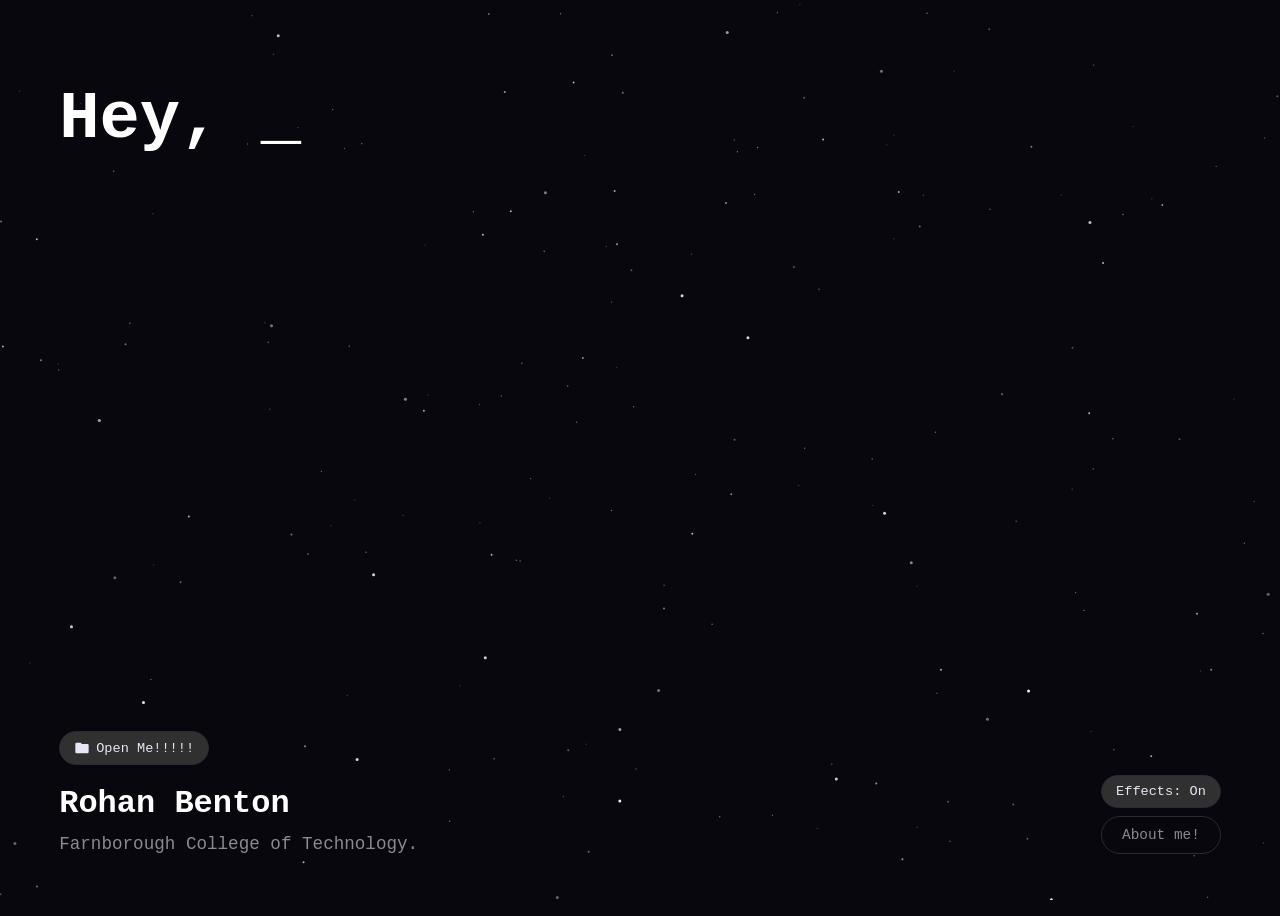
<file: index.html>
<!DOCTYPE html>
<html lang="en">

<head>
    <meta charset="UTF-8">
    <meta name="viewport" content="width=device-width, initial-scale=1.0">
    <title>Rohan's Digital Portfolio</title>
    <link rel="stylesheet" href="Style.css">
    <script src="script.js" defer></script>
</head>

<body>

    <div id="sky" aria-hidden="true">
        <canvas id="stars"></canvas>
        <div class="planet" id="planet">
        </div>
    </div>

    <main>
        <!--Welcome screen-->
        <header class="hero">
            <h1 class="hero-title" id="hero-title" aria-label="Hey, I'm Rohan. Computer Science Student">
                <span class="line"><noscript>Hey, I'm <span class="accent">Rohan</span></noscript></span>
                <span class="line"><noscript>Computer Science Student</noscript></span>
            </h1>
            <div class="hero-bottom">
                <div>
                    <nav class="icon-row" aria-label="Quick links">

                        <!-- Folder button -->
                        <button type="button" class="icon-btn folder-btn" id="folder-btn" aria-expanded="false"
                            aria-controls="folder-items">
                            <svg viewBox="0 0 24 24" aria-hidden="true">
                                <path
                                    d="M10 4H4a2 2 0 0 0-2 2v12a2 2 0 0 0 2 2h16a2 2 0 0 0 2-2V8a2 2 0 0 0-2-2h-8l-2-2z" />
                            </svg>
                            <span>Open Me!!!!!</span>
                        </button>

                        <div class="folder-items" id="folder-items" hidden>

                            <a href="Units/Unit1.html" style="text-decoration: none; color: inherit;">
                                <button type="button" class="icon-btn">
                                    <span>Unit 1</span>
                                    <span class="tip" role="tooltip">
                                        <!-- <img src="https://static.vecteezy.com/system/resources/thumbnails/038/038/557/original/virtual-world-journey-4k-cg-animation-video.jpg" alt=""> !-->
                                        <span class="tip-text">Unit 1: Online World</span>

                                    </span>
                                </button>
                            </a>
                            <a href="Units/Unit2.html" style="text-decoration: none; color: inherit;">
                                <button type="button" class="icon-btn">
                                    <span>Unit 2</span>
                                    <span class="tip" role="tooltip">
                                        <span class="tip-text">Unit 2: Technology systems</span>
                                    </span>
                                </button>
                            </a>
                            <a href="Units/Unit6.html" style="text-decoration: none; color: inherit;">
                                <button type="button" class="icon-btn">
                                    <span>Unit 6</span>
                                    <span class="tip" role="tooltip">
                                        <span class="tip-text">Unit 6: Digital Graphics</span>
                                    </span>
                                </button>
                            </a>

                            <a href="Units/Unit9.html" style="text-decoration: none; color: inherit;">
                                <button type="button" class="icon-btn">
                                    <span>Unit 9</span>
                                    <span class="tip" role="tooltip">
                                        <span class="tip-text">Unit 9: Spreadsheet Development</span>
                                    </span>
                                </button>
                            </a>

                            <a href="Units/Unit12.html" style="text-decoration: none; color: inherit;">
                                <button type="button" class="icon-btn">
                                    <span>Unit 12</span>
                                    <span class="tip" role="tooltip">
                                        <span class="tip-text">Unit 12: Software Development</span>
                                    </span>
                                </button>
                            </a>
                            <a href="Units/Unit25.html" style="text-decoration: none; color: inherit;">
                                <button type="button" class="icon-btn">
                                    <span>Unit 25</span>
                                    <span class="tip" role="tooltip">
                                        <span class="tip-text">Unit 25: Work Experience</span>
                                    </span>
                                </button>
                            </a>

                        </div>
                    </nav>

                    <p class="hero-name">Rohan Benton</p>
                    <p class="hero-sub">Farnborough College of Technology.</p>
                </div>
                <div class="hero-actions">
                    <button id="typing-toggle" class="icon-btn" type="button" aria-pressed="true">Effects: On</button>
                    <a class="scroll-cue" href="AboutMe.html">About me!</a>
                </div>
            </div>
        </header>
    </main>

</body>

</html>
</file>
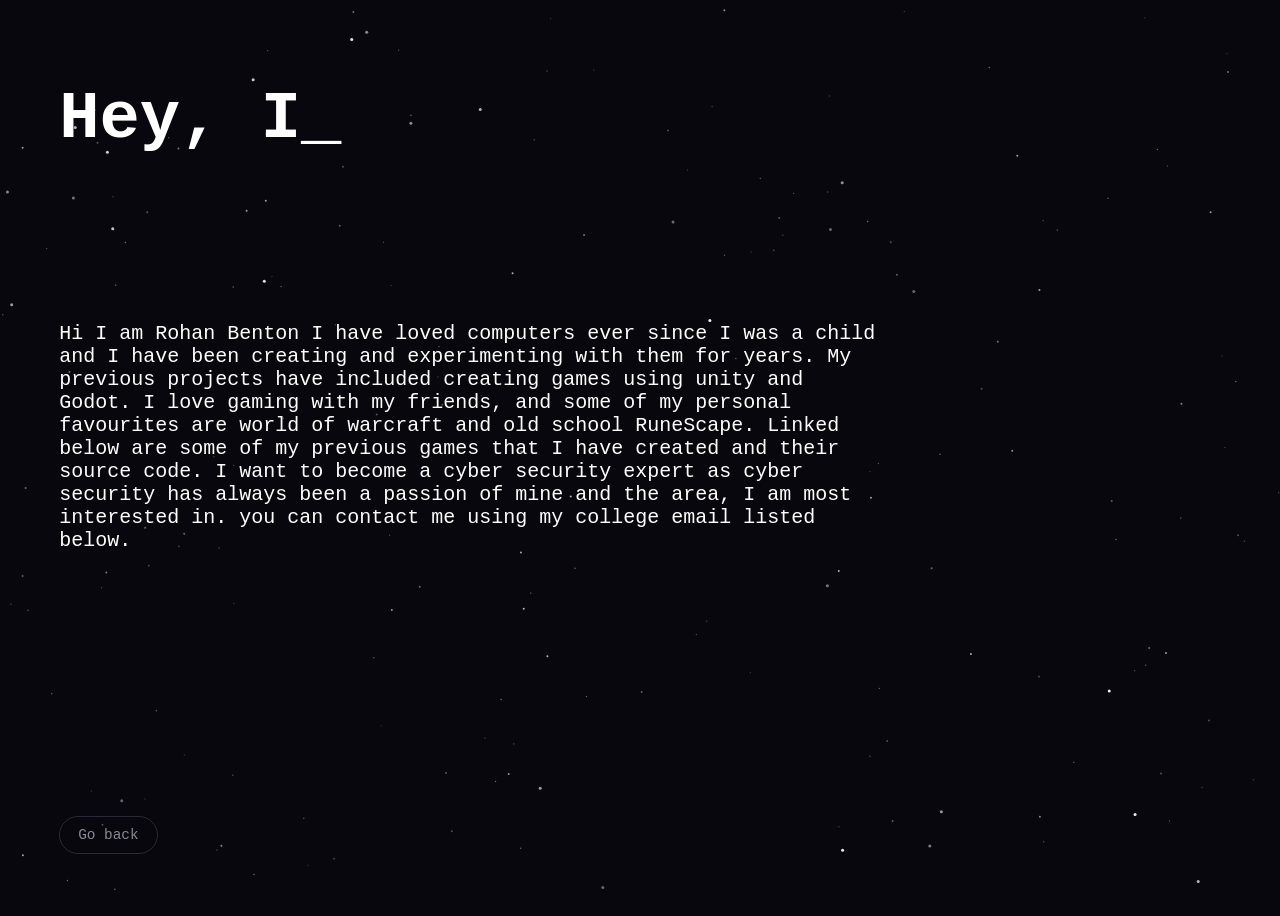
<file: AboutMe.html>
<!DOCTYPE html>
<html lang="en">

<head>
    <link rel="stylesheet" href="Style.css">
    <script src="aboutme.js" defer></script>
    <meta charset="UTF-8">
    <meta name="viewport" content="width=device-width, initial-scale=1.0">
    <title>About Me!</title>
</head>

<body>
    <div id="sky" aria-hidden="true">
        <canvas id="stars"></canvas>
        <div class="planet" id="planet">
        </div>
    </div>

    <main>

        <header class="hero">
            <h1 class="hero-title" id="hero-title" aria-label="Hey, I'm Rohan.">
                <span class="line"><noscript>Hey, I'm <span class="accent">Rohan</span></noscript></span>
                <span class="line"><noscript>This is all about me!</noscript></span>
            </h1>
                <div class="lefttextblock about-me-copy">
                    <p>
                        Hi I am Rohan Benton I have loved computers ever since I was a child and I have been creating and experimenting with them for years. My previous projects have included creating games using unity and Godot. I love gaming with my friends, and some of my personal favourites are world of warcraft and old school RuneScape. Linked below are some of my previous games that I have created and their source code. I want to become a cyber security expert as cyber security has always been a passion of mine and the area, I am most interested in. you can contact me using my college email listed below. 
                    </p>
                </div>
                <div class="hero-bottom">

                <a class="scroll-cue" href="index.html">Go back</a>


                </div>

    </main>



</body>

</html>
</file>
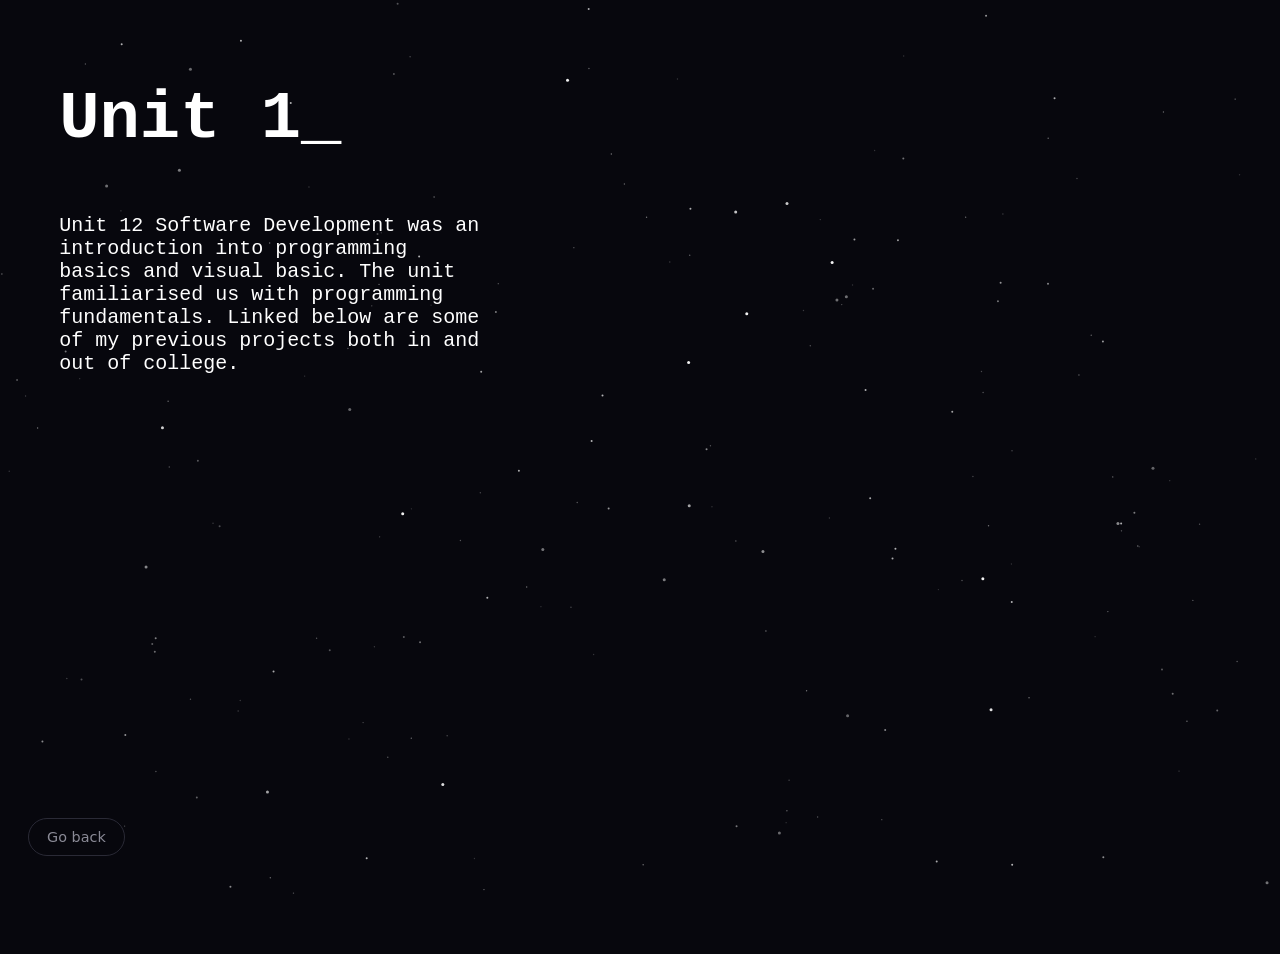
<file: Units/Unit 12.html>
<!DOCTYPE html>
<html lang="en">

<head>
    <meta charset="UTF-8">
    <meta name="viewport" content="width=device-width, initial-scale=1.0">
    <title>Rohan's Digital Portfolio Unit 12</title>
    <link rel="stylesheet" href="../Style.css">
    <script src="../script.js" defer></script>
</head>

<body>

    <div id="sky" aria-hidden="true">
        <canvas id="stars"></canvas>
        <div class="planet" id="planet">
        </div>
    </div>

    <main>
        <!--Title-->
        <header class="hero unit-hero">
            <h1 class="hero-title" id="Unit12-title" aria-label="Unit 12: Software Development">
                <span class="line"><noscript>Unit 12</noscript></span>
                <span class="line"><noscript>Software Development</noscript></span>
            </h1>
            <div class="lefttextblock aboout-me-copy" style="transform: translateX(-20px) translateY(-90px);">
                <p>
                    Unit 12 Software Development was an introduction into programming basics and visual basic. The unit
                    familiarised us with programming fundamentals. Linked below are some of my previous projects both in
                    and out of college.
                </p>
            </div>
        </header>
        <div class="hero-bottom">
            <a class="scroll-cue" href="../index.html" style="transform: translateX(20px) translateY(-90px);">Go back</a>
        </div>
    </main>
</body>

</html>
</file>
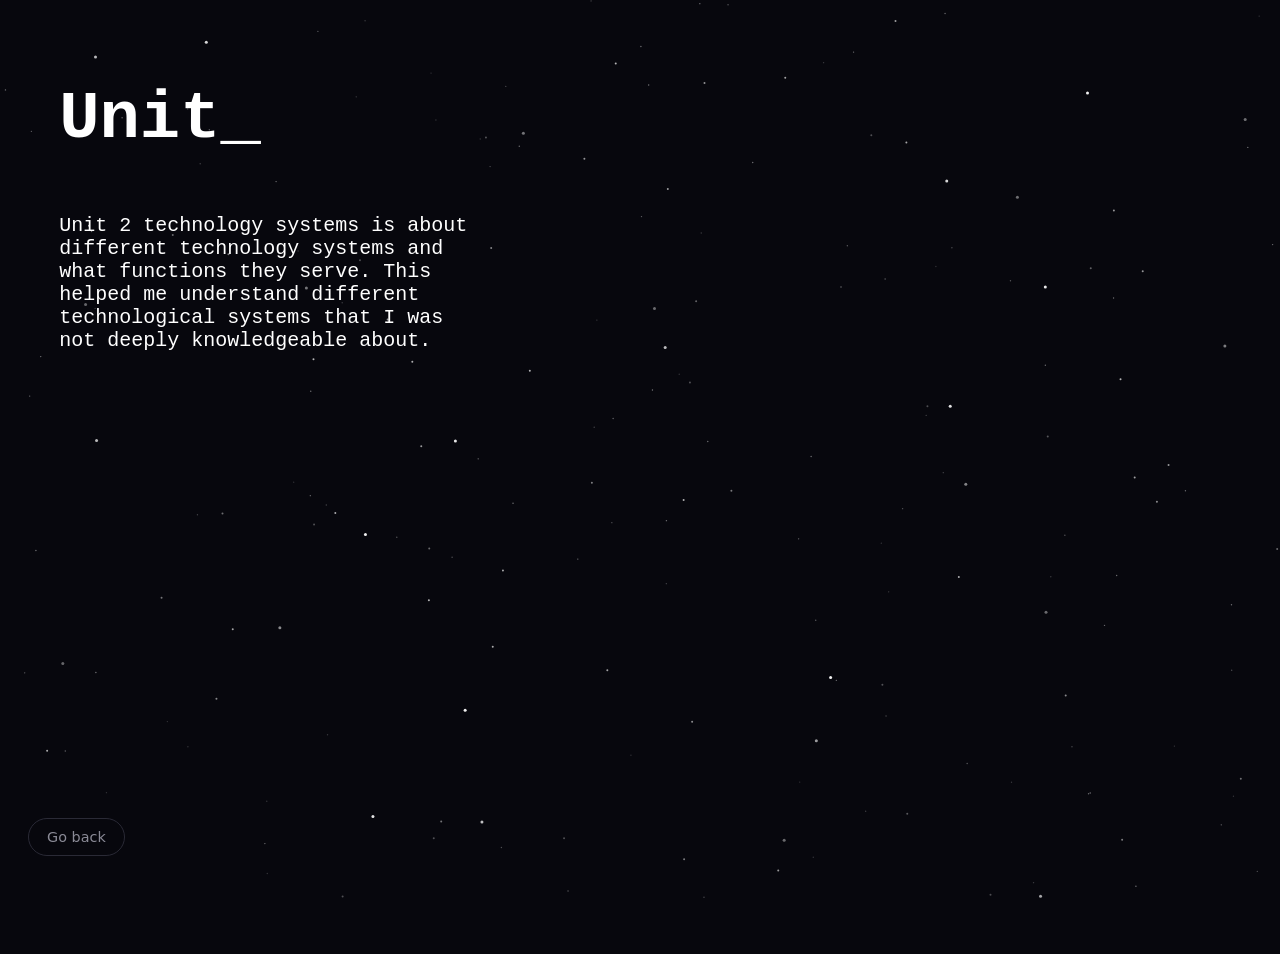
<file: Units/Unit 2.html>
<!DOCTYPE html>
<html lang="en">

<head>
    <meta charset="UTF-8">
    <meta name="viewport" content="width=device-width, initial-scale=1.0">
    <title>Rohan's Digital Portfolio Unit 2</title>
    <link rel="stylesheet" href="../Style.css">
    <script src="../script.js" defer></script>
</head>

<body>

    <div id="sky" aria-hidden="true">
        <canvas id="stars"></canvas>
        <div class="planet" id="planet">
        </div>
    </div>

    <main>
        <!--Title-->
        <header class="hero unit-hero">
            <h1 class="hero-title" id="Unit2-title" aria-label="Unit 2: Technology Systems">
                <span class="line"><noscript>Unit 2</noscript></span>
                <span class="line"><noscript>Technology Systems</noscript></span>
            </h1>
            <div class="lefttextblock aboout-me-copy" style="transform: translateX(-20px) translateY(-90px);">
                <p>
                    Unit 2 technology systems is about different technology systems and what functions they serve. This
                    helped me understand different technological systems that I was not deeply knowledgeable about.
                </p>
            </div>
        </header>
        <div class="hero-bottom">
            <a class="scroll-cue" href="../index.html" style="transform: translateX(20px) translateY(-90px);">Go back</a>
        </div>
    </main>
</body>

</html>
</file>
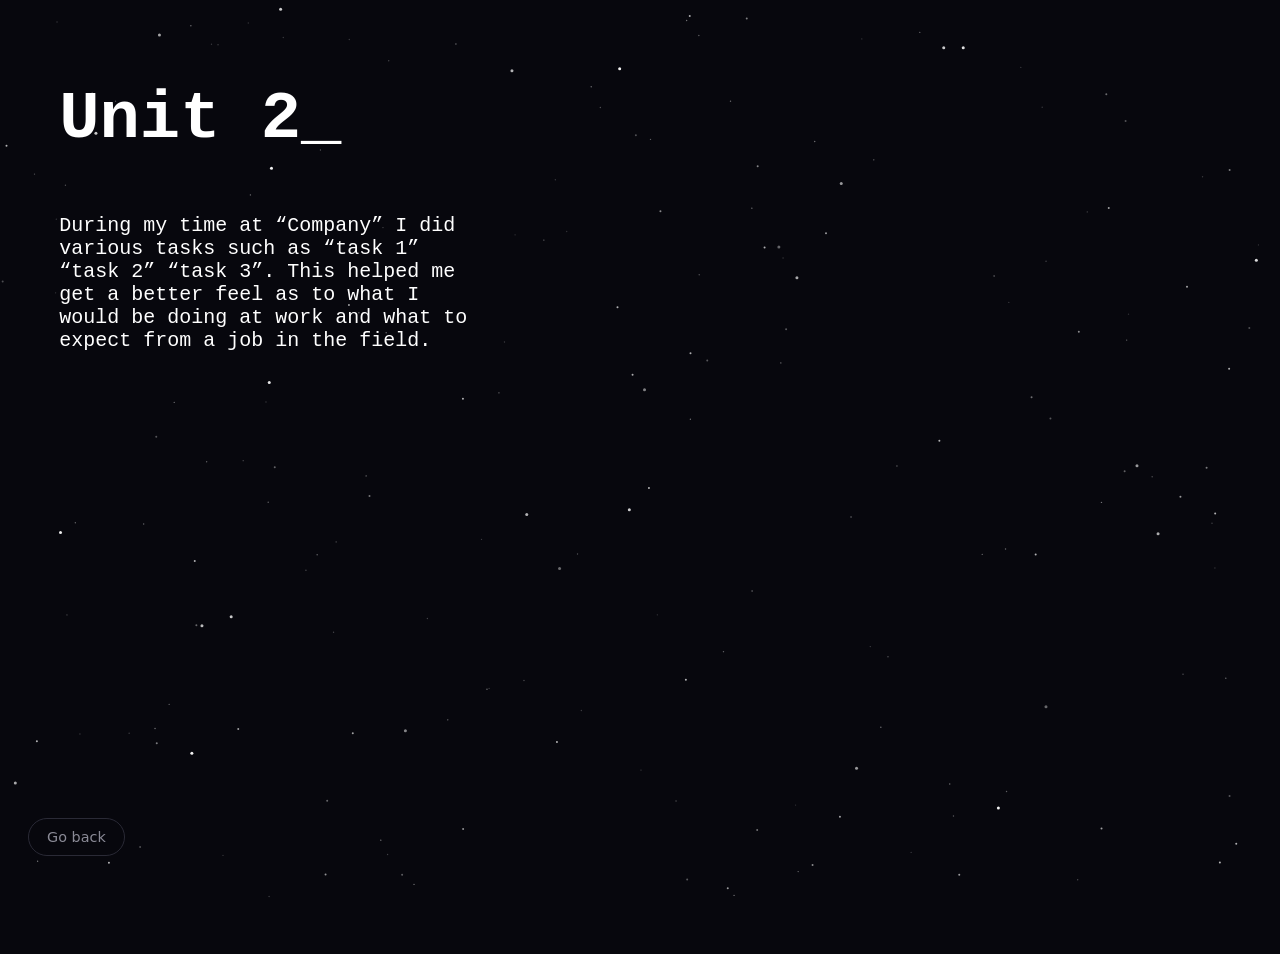
<file: Units/Unit 25.html>
<!DOCTYPE html>
<html lang="en">

<head>
    <meta charset="UTF-8">
    <meta name="viewport" content="width=device-width, initial-scale=1.0">
    <title>Rohan's Digital Portfolio Unit 25</title>
    <link rel="stylesheet" href="../Style.css">
    <script src="../script.js" defer></script>
</head>

<body>

    <div id="sky" aria-hidden="true">
        <canvas id="stars"></canvas>
        <div class="planet" id="planet">
        </div>
    </div>

    <main>
        <!--Title-->
        <header class="hero unit-hero">
            <h1 class="hero-title" id="Unit25-title" aria-label="Unit 25: Work Experience">
                <span class="line"><noscript>Unit 25</noscript></span>
                <span class="line"><noscript>Work Experience</noscript></span>
            </h1>
            <div class="lefttextblock aboout-me-copy" style="transform: translateX(-20px) translateY(-90px);">
                <p>
                    During my time at “Company” I did various tasks such as “task 1” “task 2” “task 3”. This helped me
                    get a better feel as to what I would be doing at work and what to expect from a job in the field.
                </p>
            </div>
        </header>
        <div class="hero-bottom">
            <a class="scroll-cue" href="../index.html" style="transform: translateX(20px) translateY(-90px);">Go back</a>
        </div>
    </main>
</body>

</html>
</file>
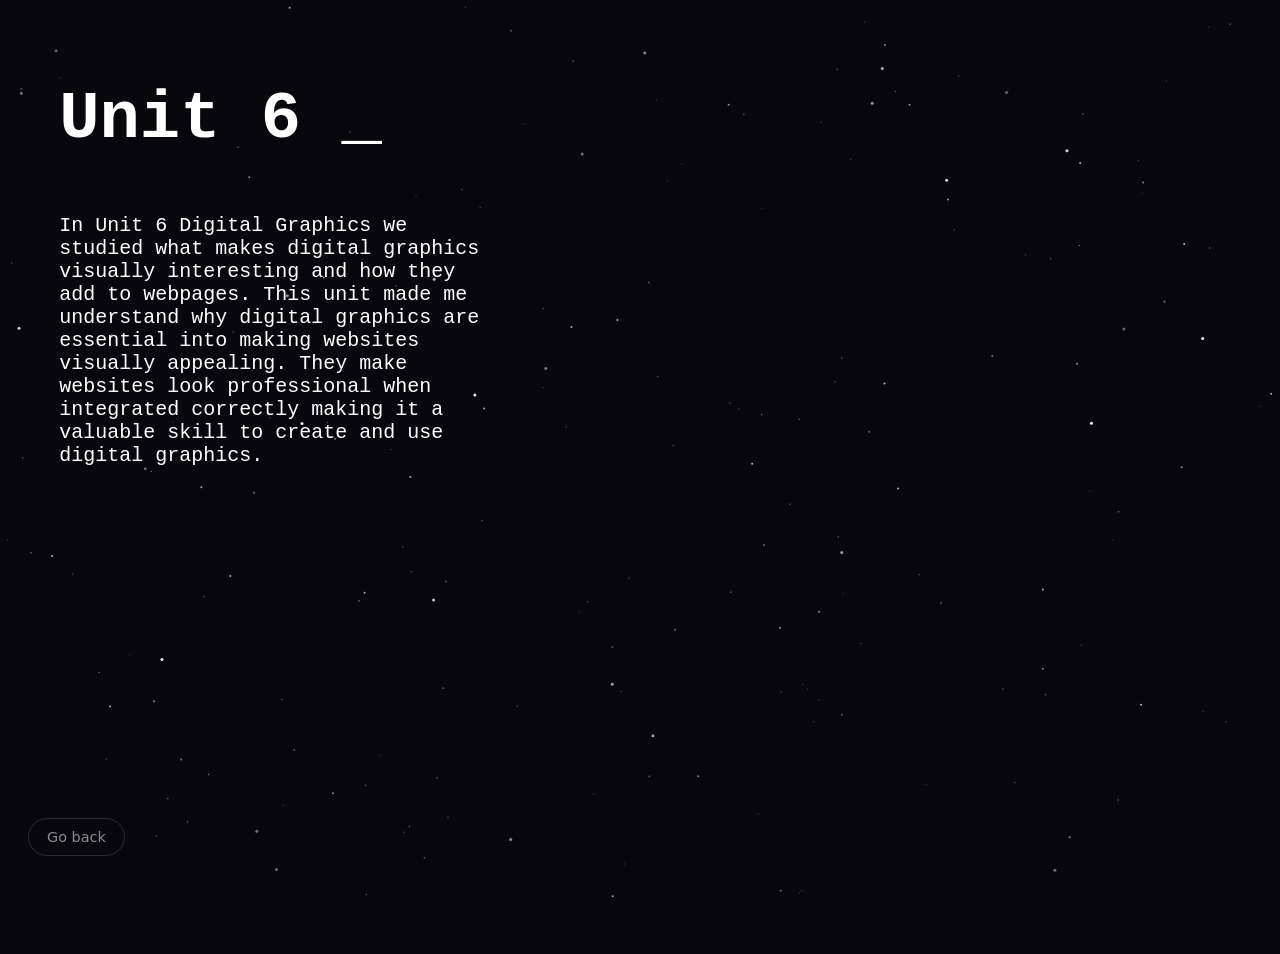
<file: Units/Unit 6.html>
<!DOCTYPE html>
<html lang="en">

<head>
    <meta charset="UTF-8">
    <meta name="viewport" content="width=device-width, initial-scale=1.0">
    <title>Rohan's Digital Portfolio Unit 6</title>
    <link rel="stylesheet" href="../Style.css">
    <script src="../script.js" defer></script>
</head>

<body>

    <div id="sky" aria-hidden="true">
        <canvas id="stars"></canvas>
        <div class="planet" id="planet">
        </div>
    </div>

    <main>
        <!--Title-->
        <header class="hero unit-hero">
            <h1 class="hero-title" id="Unit6-title" aria-label="Unit 6: Digital Graphics">
                <span class="line"><noscript>Unit 6</noscript></span>
                <span class="line"><noscript>Digital Graphics</noscript></span>
            </h1>
            <div class="lefttextblock aboout-me-copy" style="transform: translateX(-20px) translateY(-90px);">
                <p>
                    In Unit 6 Digital Graphics we studied what makes digital graphics visually interesting and how they
                    add to webpages. This unit made me understand why digital graphics are essential into making
                    websites visually appealing. They make websites look professional when integrated correctly making
                    it a valuable skill to create and use digital graphics.
                </p>
            </div>
        </header>
        <div class="hero-bottom">
            <a class="scroll-cue" href="../index.html" style="transform: translateX(20px) translateY(-90px);">Go back</a>
        </div>
    </main>
</body>

</html>
</file>
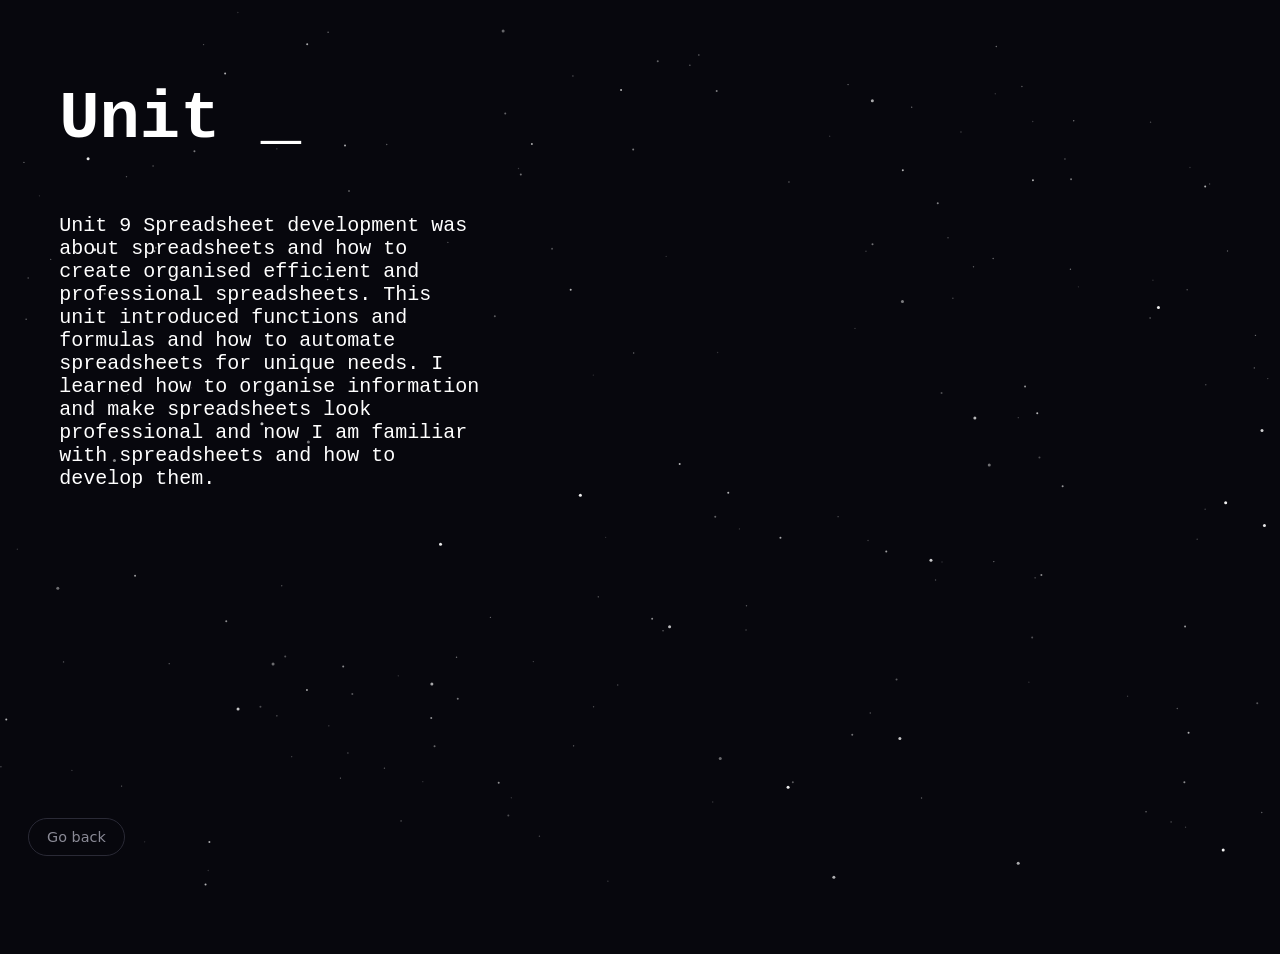
<file: Units/Unit 9.html>
<!DOCTYPE html>
<html lang="en">

<head>
    <meta charset="UTF-8">
    <meta name="viewport" content="width=device-width, initial-scale=1.0">
    <title>Rohan's Digital Portfolio Unit 9</title>
    <link rel="stylesheet" href="../Style.css">
    <script src="../script.js" defer></script>
</head>

<body>

    <div id="sky" aria-hidden="true">
        <canvas id="stars"></canvas>
        <div class="planet" id="planet">
        </div>
    </div>

    <main>
        <!--Title-->
        <header class="hero unit-hero">
            <h1 class="hero-title" id="Unit9-title" aria-label="Unit 9: Spreadsheet Development">
                <span class="line"><noscript>Unit 9</noscript></span>
                <span class="line"><noscript>Spreadsheet Development</noscript></span>
            </h1>
            <div class="lefttextblock aboout-me-copy" style="transform: translateX(-20px) translateY(-90px);">
                <p>
                    Unit 9 Spreadsheet development was about spreadsheets and how to create organised efficient and
                    professional spreadsheets. This unit introduced functions and formulas and how to automate
                    spreadsheets for unique needs. I learned how to organise information and make spreadsheets look
                    professional and now I am familiar with spreadsheets and how to develop them.
                </p>
            </div>
        </header>
        <div class="hero-bottom">
            <a class="scroll-cue" href="../index.html" style="transform: translateX(20px) translateY(-90px);">Go back</a>
        </div>
    </main>
</body>

</html>
</file>
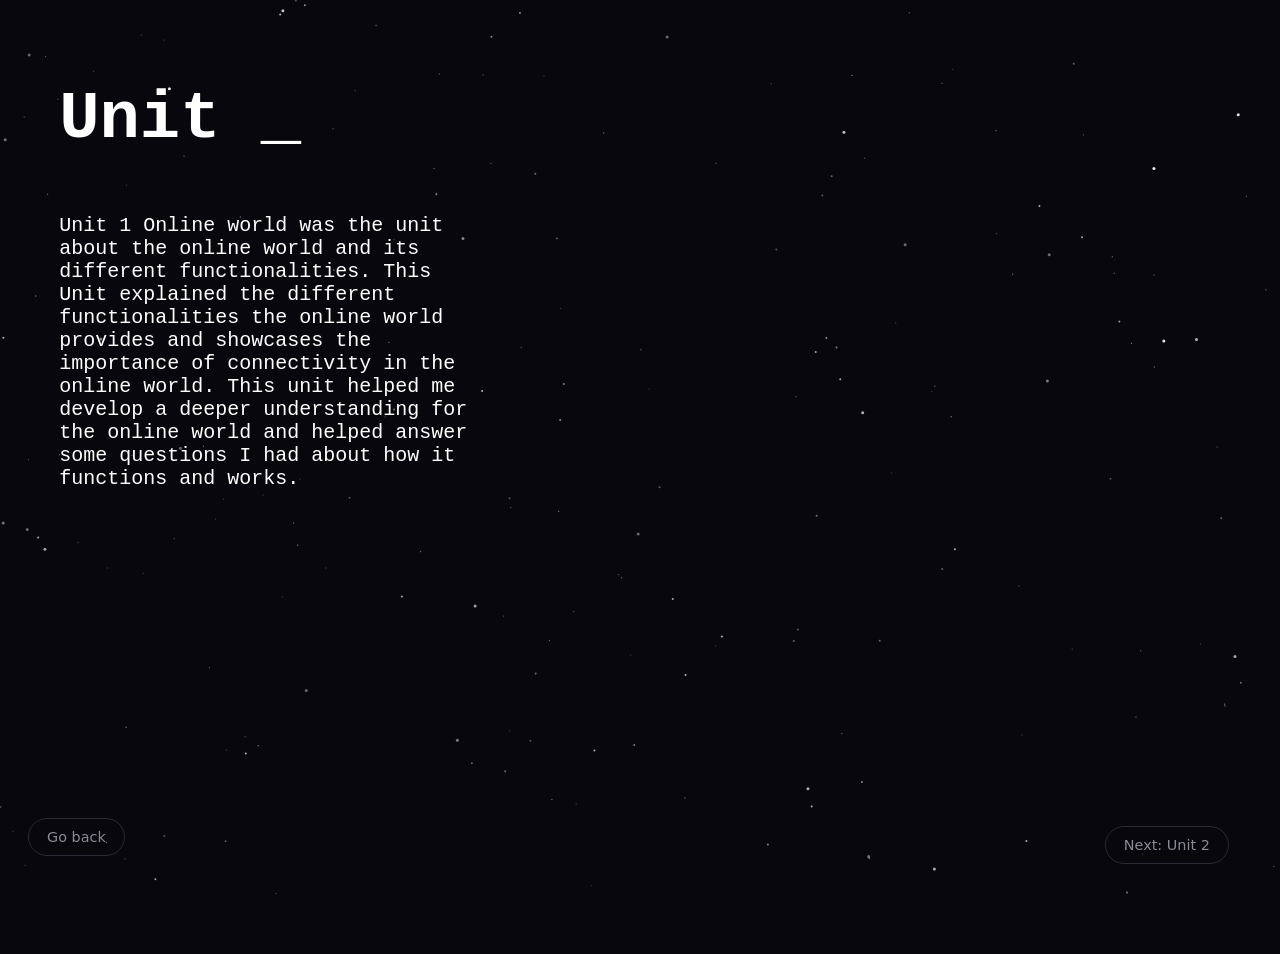
<file: Units/Unit1.html>
<!DOCTYPE html>
<html lang="en">

<head>
    <meta charset="UTF-8">
    <meta name="viewport" content="width=device-width, initial-scale=1.0">
    <title>Rohan's Digital Portfolio Unit 1</title>
    <link rel="stylesheet" href="../Style.css">
    <script src="../script.js" defer></script>
</head>

<body>

    <div id="sky" aria-hidden="true">
        <canvas id="stars"></canvas>
        <div class="planet" id="planet">
        </div>
    </div>

    <main>
        <!--Title-->
        <header class="hero unit-hero">
            <h1 class="hero-title" id="Unit1-title" aria-label="Unit 1: Online World">
                <span class="line"><noscript>Unit 1</noscript></span>
                <span class="line"><noscript>Online World</noscript></span>
            </h1>
            <div class="lefttextblock aboout-me-copy" style="transform: translateX(-20px) translateY(-90px);">
                <p>
                    Unit 1 Online world was the unit about the online world and its different functionalities. This Unit
                    explained the different functionalities the online world provides and showcases the importance of
                    connectivity in the online world. This unit
                    helped me develop a deeper understanding for the online world and helped answer some questions I had
                    about how it functions and works.
                </p>
            </div>
        </header>
        <div class="hero-bottom">
            <a class="scroll-cue" href="../index.html" style="transform: translateX(20px) translateY(-90px);">Go
                back</a>
            <a class="scroll-cue next-unit" href="Unit2.html">Next: Unit 2</a>
        </div>
    </main>
</body>

</html>
</file>
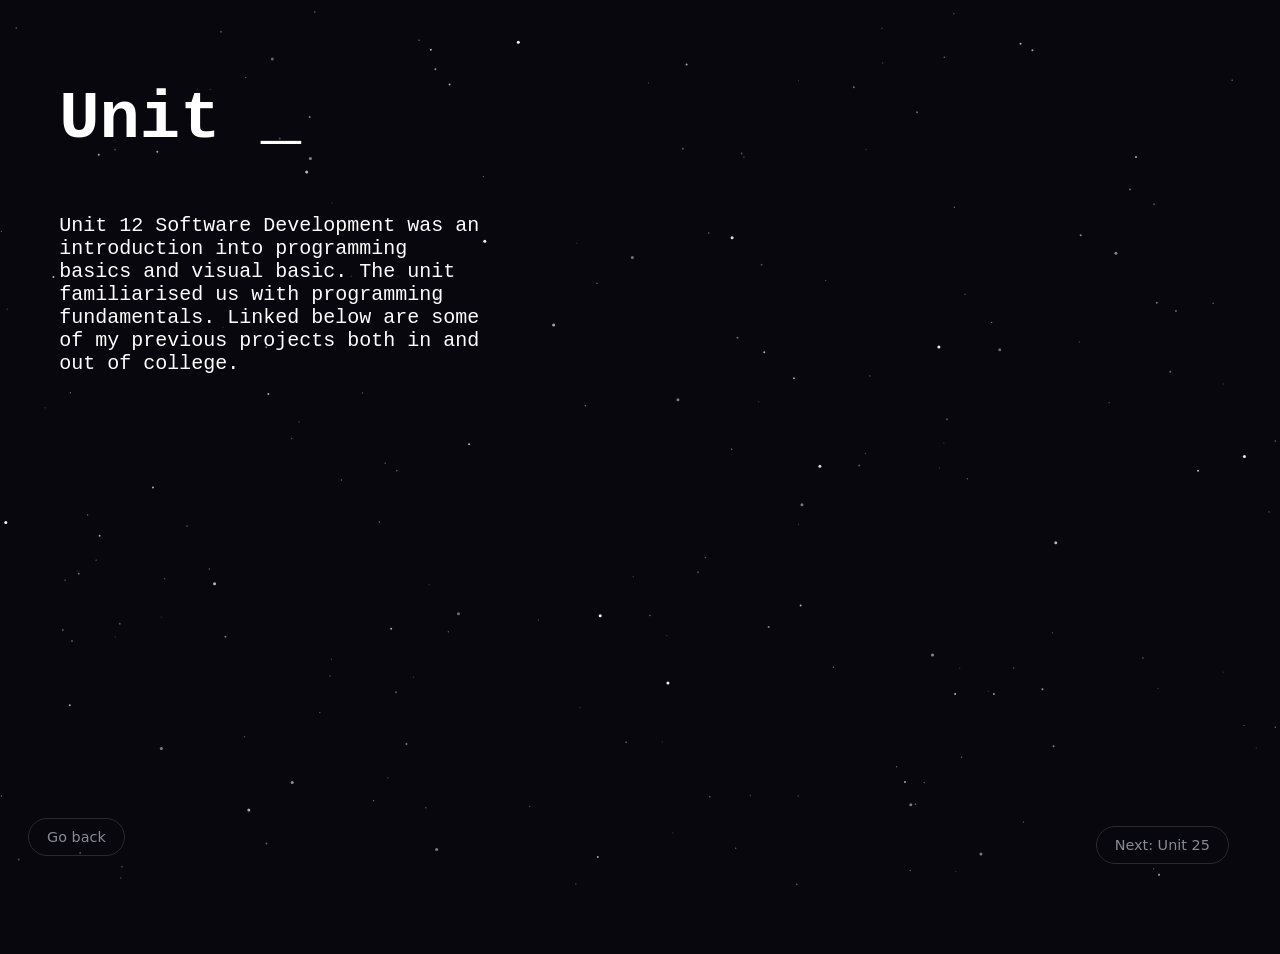
<file: Units/Unit12.html>
<!DOCTYPE html>
<html lang="en">

<head>
    <meta charset="UTF-8">
    <meta name="viewport" content="width=device-width, initial-scale=1.0">
    <title>Rohan's Digital Portfolio Unit 12</title>
    <link rel="stylesheet" href="../Style.css">
    <script src="../script.js" defer></script>
</head>

<body>

    <div id="sky" aria-hidden="true">
        <canvas id="stars"></canvas>
        <div class="planet" id="planet">
        </div>
    </div>

    <main>
        <!--Title-->
        <header class="hero unit-hero">
            <h1 class="hero-title" id="Unit12-title" aria-label="Unit 12: Software Development">
                <span class="line"><noscript>Unit 12</noscript></span>
                <span class="line"><noscript>Software Development</noscript></span>
            </h1>
            <div class="lefttextblock aboout-me-copy" style="transform: translateX(-20px) translateY(-90px);">
                <p>
                    Unit 12 Software Development was an introduction into programming basics and visual basic. The unit
                    familiarised us with programming fundamentals. Linked below are some of my previous projects both in
                    and out of college.
                </p>
            </div>
        </header>
        <div class="hero-bottom">
            <a class="scroll-cue" href="../index.html" style="transform: translateX(20px) translateY(-90px);">Go back</a>
            <a class="scroll-cue next-unit" href="Unit25.html">Next: Unit 25</a>
        </div>
    </main>
</body>

</html>
</file>
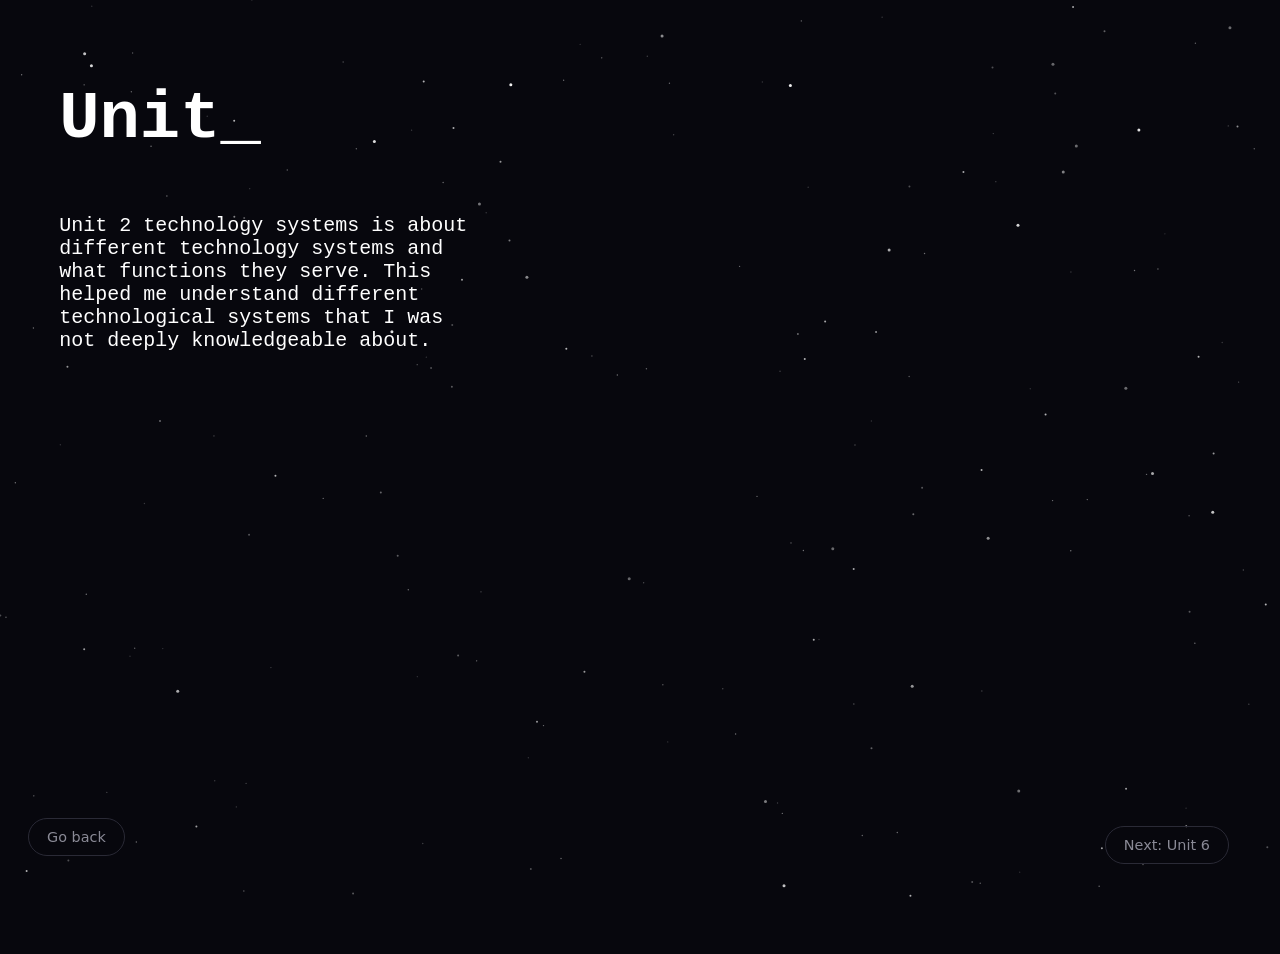
<file: Units/Unit2.html>
<!DOCTYPE html>
<html lang="en">

<head>
    <meta charset="UTF-8">
    <meta name="viewport" content="width=device-width, initial-scale=1.0">
    <title>Rohan's Digital Portfolio Unit 2</title>
    <link rel="stylesheet" href="../Style.css">
    <script src="../script.js" defer></script>
</head>

<body>

    <div id="sky" aria-hidden="true">
        <canvas id="stars"></canvas>
        <div class="planet" id="planet">
        </div>
    </div>

    <main>
        <!--Title-->
        <header class="hero unit-hero">
            <h1 class="hero-title" id="Unit2-title" aria-label="Unit 2: Technology Systems">
                <span class="line"><noscript>Unit 2</noscript></span>
                <span class="line"><noscript>Technology Systems</noscript></span>
            </h1>
            <div class="lefttextblock aboout-me-copy" style="transform: translateX(-20px) translateY(-90px);">
                <p>
                    Unit 2 technology systems is about different technology systems and what functions they serve. This
                    helped me understand different technological systems that I was not deeply knowledgeable about.
                </p>
            </div>
        </header>
        <div class="hero-bottom">
            <a class="scroll-cue" href="../index.html" style="transform: translateX(20px) translateY(-90px);">Go back</a>
            <a class="scroll-cue next-unit" href="Unit6.html">Next: Unit 6</a>
        </div>
    </main>
</body>

</html>
</file>
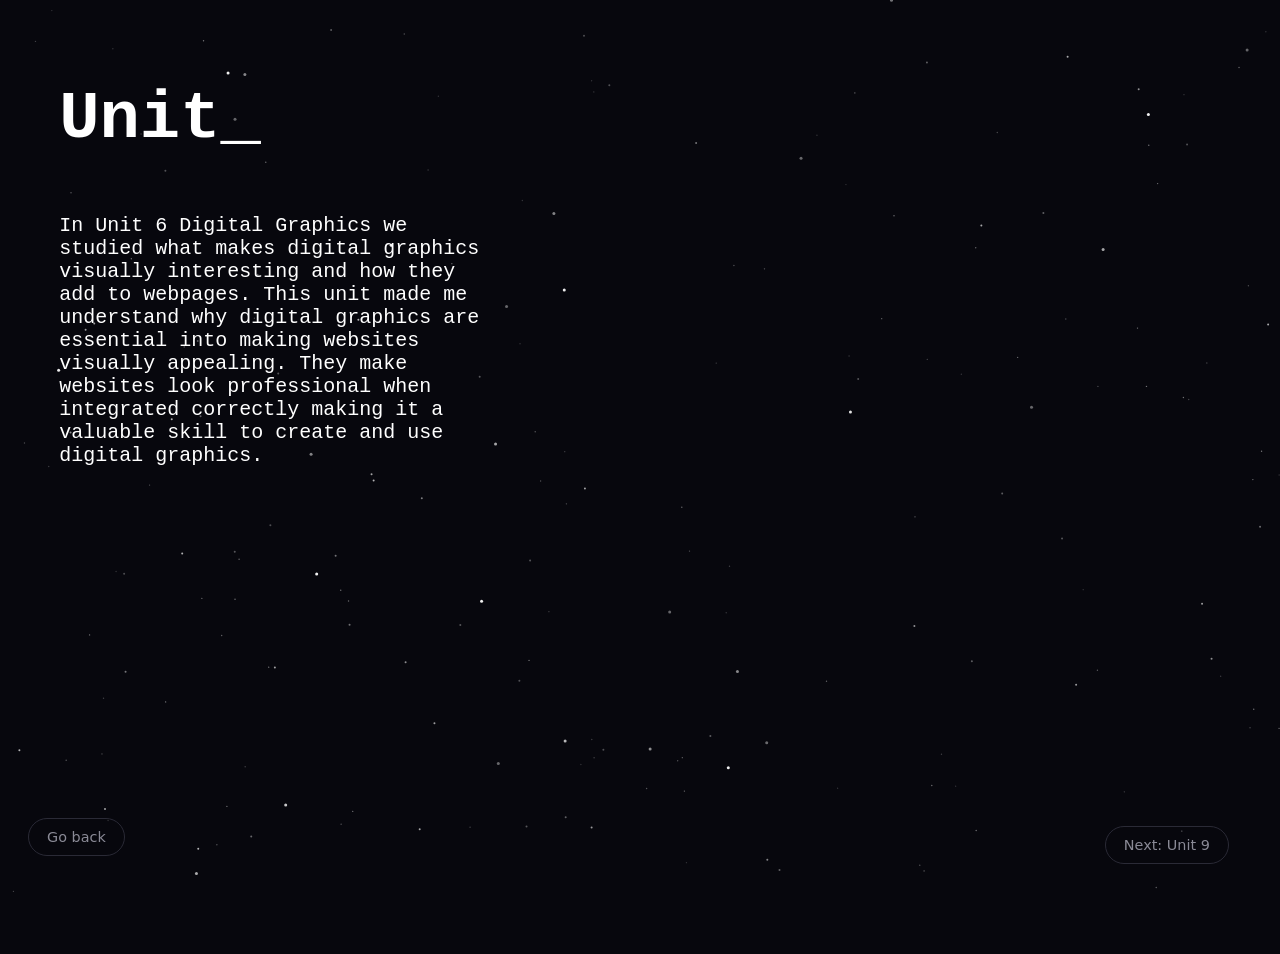
<file: Units/Unit6.html>
<!DOCTYPE html>
<html lang="en">

<head>
    <meta charset="UTF-8">
    <meta name="viewport" content="width=device-width, initial-scale=1.0">
    <title>Rohan's Digital Portfolio Unit 6</title>
    <link rel="stylesheet" href="../Style.css">
    <script src="../script.js" defer></script>
</head>

<body>

    <div id="sky" aria-hidden="true">
        <canvas id="stars"></canvas>
        <div class="planet" id="planet">
        </div>
    </div>

    <main>
        <!--Title-->
        <header class="hero unit-hero">
            <h1 class="hero-title" id="Unit6-title" aria-label="Unit 6: Digital Graphics">
                <span class="line"><noscript>Unit 6</noscript></span>
                <span class="line"><noscript>Digital Graphics</noscript></span>
            </h1>
            <div class="lefttextblock aboout-me-copy" style="transform: translateX(-20px) translateY(-90px);">
                <p>
                    In Unit 6 Digital Graphics we studied what makes digital graphics visually interesting and how they
                    add to webpages. This unit made me understand why digital graphics are essential into making
                    websites visually appealing. They make websites look professional when integrated correctly making
                    it a valuable skill to create and use digital graphics.
                </p>
            </div>
        </header>
        <div class="hero-bottom">
            <a class="scroll-cue" href="../index.html" style="transform: translateX(20px) translateY(-90px);">Go back</a>
            <a class="scroll-cue next-unit" href="Unit9.html">Next: Unit 9</a>
        </div>
    </main>
</body>

</html>
</file>
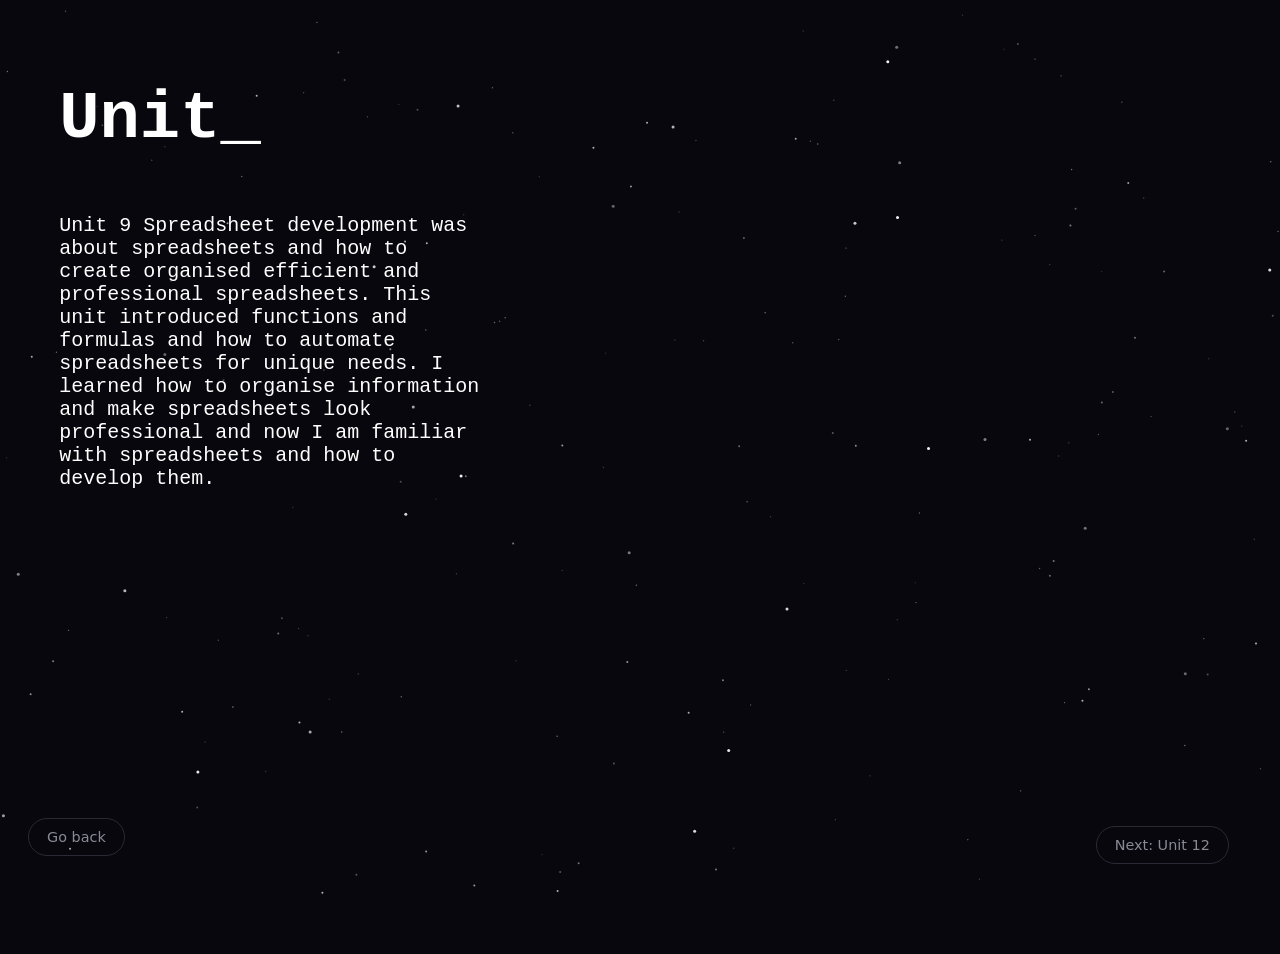
<file: Units/Unit9.html>
<!DOCTYPE html>
<html lang="en">

<head>
    <meta charset="UTF-8">
    <meta name="viewport" content="width=device-width, initial-scale=1.0">
    <title>Rohan's Digital Portfolio Unit 9</title>
    <link rel="stylesheet" href="../Style.css">
    <script src="../script.js" defer></script>
</head>

<body>

    <div id="sky" aria-hidden="true">
        <canvas id="stars"></canvas>
        <div class="planet" id="planet">
        </div>
    </div>

    <main>
        <!--Title-->
        <header class="hero unit-hero">
            <h1 class="hero-title" id="Unit9-title" aria-label="Unit 9: Spreadsheet Development">
                <span class="line"><noscript>Unit 9</noscript></span>
                <span class="line"><noscript>Spreadsheet Development</noscript></span>
            </h1>
            <div class="lefttextblock aboout-me-copy" style="transform: translateX(-20px) translateY(-90px);">
                <p>
                    Unit 9 Spreadsheet development was about spreadsheets and how to create organised efficient and
                    professional spreadsheets. This unit introduced functions and formulas and how to automate
                    spreadsheets for unique needs. I learned how to organise information and make spreadsheets look
                    professional and now I am familiar with spreadsheets and how to develop them.
                </p>
            </div>
        </header>
        <div class="hero-bottom">
            <a class="scroll-cue" href="../index.html" style="transform: translateX(20px) translateY(-90px);">Go back</a>
            <a class="scroll-cue next-unit" href="Unit12.html">Next: Unit 12</a>
        </div>
    </main>
</body>

</html>
</file>
<file: Style.css>
:root {
    --p: 150px;
    --accent: #6d28d9;
    --fonter: 'JetBrains Mono', 'Fira Code', ui-monospace, 'SF Mono', Menlo, Consolas, monospace;
}

* {
    font-family: system-ui, -apple-system, BlinkMacSystemFont, 'Segoe UI', Roboto, Oxygen, Ubuntu, Cantarell, 'Open Sans', 'Helvetica Neue', sans-serif;
}

html {
    background: #07070d;
    min-height: 100%;
}

body {
    margin: 0;
    background: transparent;
    color: #e8e6f5;
}

main {
    padding: 8px;
}

.hero {
    position: relative;
    box-sizing: border-box;
    min-height: 100vh;
    min-height: 100svh;
    padding: clamp(32px, 8vh, 96px) clamp(16px, 4vw, 60px) clamp(28px, 6vh, 64px);
    display: flex;
    flex-direction: column;
    justify-content: space-between;
}

.unit-hero {
    justify-content: flex-start;
    gap: clamp(24px, 5vh, 48px);
}

.hero * {
    font-family: var(--fonter);
}

.hero-title {
    margin: 0;
    color: #fff;
    font-size: clamp(2rem, 6.4vw, 4.2rem);
    font-weight: 700;
    line-height: 1.18;
}

.hero-title .line {
    display: block;
    min-height: 1.18em;
    white-space: nowrap;
}

.hero-title .wave {
    height: 1em;
    width: auto;
    vertical-align: middle;
    margin-left: .3em;
}

.accent {
    color: var(--accent);
}

.cursor {
    font-weight: 400;
    animation: blink 1s steps(1) infinite;
}

.cursor.typing {
    animation: none;
}

@keyframes blink {
    50% { opacity: 0; }
}

.hero-bottom {
    display: flex;
    align-items: flex-end;
    justify-content: space-between;
    gap: 24px;
}

.hero-name {
    margin: 0 0 12px;
    color: #fff;
    font-size: clamp(1.3rem, 3vw, 2rem);
    font-weight: 700;
}

.hero-sub {
    margin: 0;
    color: #8a8a96;
    font-size: clamp(.85rem, 1.6vw, 1.1rem);
}

.scroll-cue {
    color: #8a8a96;
    font-size: .9rem;
    text-decoration: none;
    white-space: nowrap;
    padding: 10px 18px;
    border: 1px solid #2a2a36;
    border-radius: 999px;
}

.scroll-cue:hover,
.scroll-cue:focus-visible {
    color: #fff;
    border-color: var(--accent);
}

.next-unit {
    position: fixed;
    right: clamp(16px, 4vw, 60px);
    bottom: clamp(16px, 4vh, 40px);
    z-index: 1;
}

.icon-row {
    display: flex;
    flex-wrap: wrap;
    align-items: center;
    gap: 8px;
    margin-bottom: 20px;
}

.folder-items {
    display: flex;
    flex-wrap: wrap;
    gap: 8px;
}

.folder-items[hidden] {
    display: none;
}

.icon-btn {
    position: relative;
    display: inline-flex;
    align-items: center;
    gap: 6px;
    padding: 8px 14px;
    background: rgb(48, 48, 48);
    color: #e8e6f5;
    border: 1px solid #2a2a36;
    border-radius: 999px;
    font-size: .85rem;
    cursor: pointer;
}

.icon-btn svg {
    width: 16px;
    height: 16px;
    fill: currentColor;
}

.icon-btn:hover,
.icon-btn:focus-visible {
    border-color: var(--accent);
    color: #fff;
}

.folder-btn[aria-expanded="true"] {
    border-color: var(--accent);
    color: #fff;
}

.folder-items .icon-btn {
    animation: pop-in .25s ease both;
}

.folder-items .icon-btn:nth-child(2) { animation-delay: .04s; }
.folder-items .icon-btn:nth-child(3) { animation-delay: .08s; }
.folder-items .icon-btn:nth-child(4) { animation-delay: .12s; }
.folder-items .icon-btn:nth-child(5) { animation-delay: .16s; }
.folder-items .icon-btn:nth-child(6) { animation-delay: .20s; }
.folder-items .icon-btn:nth-child(7) { animation-delay: .24s; }

@keyframes pop-in {
    from { opacity: 0; transform: translateY(6px) scale(.9); }
    to   { opacity: 1; transform: none; }
}

.tip {
    display: none;
    position: absolute;
    bottom: calc(100% + 10px);
    left: 50%;
    transform: translateX(-50%);
    flex-direction: column;
    gap: 8px;
    width: max-content;
    max-width: 200px;
    padding: 8px;
    background: #14141f;
    border: 1px solid var(--accent);
    border-radius: 8px;
    box-shadow: 0 6px 20px rgba(0, 0, 0, .5);
    text-align: left;
    white-space: normal;
    pointer-events: none;
    z-index: 10;
}

.icon-btn:hover .tip,
.icon-btn:focus-visible .tip {
    display: flex;
}

.tip img {
    display: block;
    width: auto;
    height: auto;
    max-width: 100%;
    max-height: 90px;
    object-fit: contain;
    border-radius: 4px;
    align-self: center;
}

.tip-text {
    font-size: .8rem;
    line-height: 1.4;
    color: #e8e6f5;
}

.headertext {
    color: white;
    text-align: center;
    padding: 0;
    margin: 0;
}

.title-divider {
    width: 100%;
    max-width: 100%;
    border: 0;
    border-top: 1px solid white;
    margin: 16px auto;
}

.bodytext {
    color: white;
    box-sizing: border-box;
    width: 500px;
    max-width: 100%;
    text-align: center;
    padding: 0;
    margin: 0 auto;
}

.introsection {
    display: flex;
    align-items: flex-start;
    justify-content: space-between;
    gap: 32px;
}

.lefttextblock {
    font-size: 20px;
    box-sizing: border-box;
    width: 40%;
    color: white;
    text-align: left;
    padding: 0 20px;
    margin: 0;
}

.about-me-copy {
    width: min(100%, 80.64vw, 847px);
    padding-right: 0;
    transform: translateX(-20px) translateY(-90px);
}

.lefttextblocknoimage {
    font-size: 20px;
    box-sizing: border-box;
    width: 40%;
    color: white;
    text-align: left;
    padding: 0 20px;
    margin: 50px 0;
}

.rightimageblock {
    width: 40%;
    height: auto;
    margin: 0;
}

.ledownloadbutton {
    border-color: #07070d;
    background-color: rgb(48, 48, 48);
}

@media (max-width: 600px) {
    .introsection {
        flex-direction: column;
        align-items: stretch;
        gap: 16px;
    }

    .lefttextblock,
    .lefttextblocknoimage,
    .rightimageblock {
        width: 100%;
    }

    .about-me-copy {
        width: 100%;
    }

    .hero-title .line {
        white-space: normal;
    }
}

#sky {
    position: fixed;
    inset: 0;
    overflow: hidden;
    z-index: -1;
    pointer-events: none;
}

#stars {
    position: absolute;
    inset: 0;
    width: 100%;
    height: 100%;
}

.planet {
    position: absolute;
    left: 0;
    top: 0;
    width: var(--p);
    height: var(--p);
    will-change: transform;
}

.globe {
    position: absolute;
    inset: 0;
    z-index: 2;
    border-radius: 50%;

    background:
        radial-gradient(circle at 32% 30%, rgba(255, 255, 255, .6), transparent 48%),
        repeating-linear-gradient(-24deg, #e9d6ee 0 9px, #b99bd0 9px 20px, #f4e8f2 20px 27px, #a98bc4 27px 36px);
    box-shadow: inset -34px -26px 56px rgba(12, 6, 28, .78), 0 0 50px rgba(170, 120, 255, .2);
}

.ring {
    position: absolute;
    left: 50%;
    top: 50%;
    width: calc(var(--p) * 3.7);
    height: calc(var(--p) * .9);
    transform: translate(-50%, -50%) rotate(-24deg);
    background: radial-gradient(ellipse closest-side, transparent 52%, rgba(224, 196, 240, .65) 56%, rgba(190, 150, 222, .4) 68%, rgba(120, 80, 170, .18) 84%, transparent 100%);
}

.ring-back {
    z-index: 1;
}

.ring-front {
    z-index: 3;
    clip-path: inset(50% 0 0 0);
}

@media (max-width: 640px) {
    :root { --p: 90px; }
}

.hero-actions {
    display: flex;
    flex-direction: column;
    align-items: stretch;
    gap: 8px;
}

.hero-actions .icon-btn {
    justify-content: center;
}

.hero-actions .scroll-cue {
    text-align: center;
}
</file>
